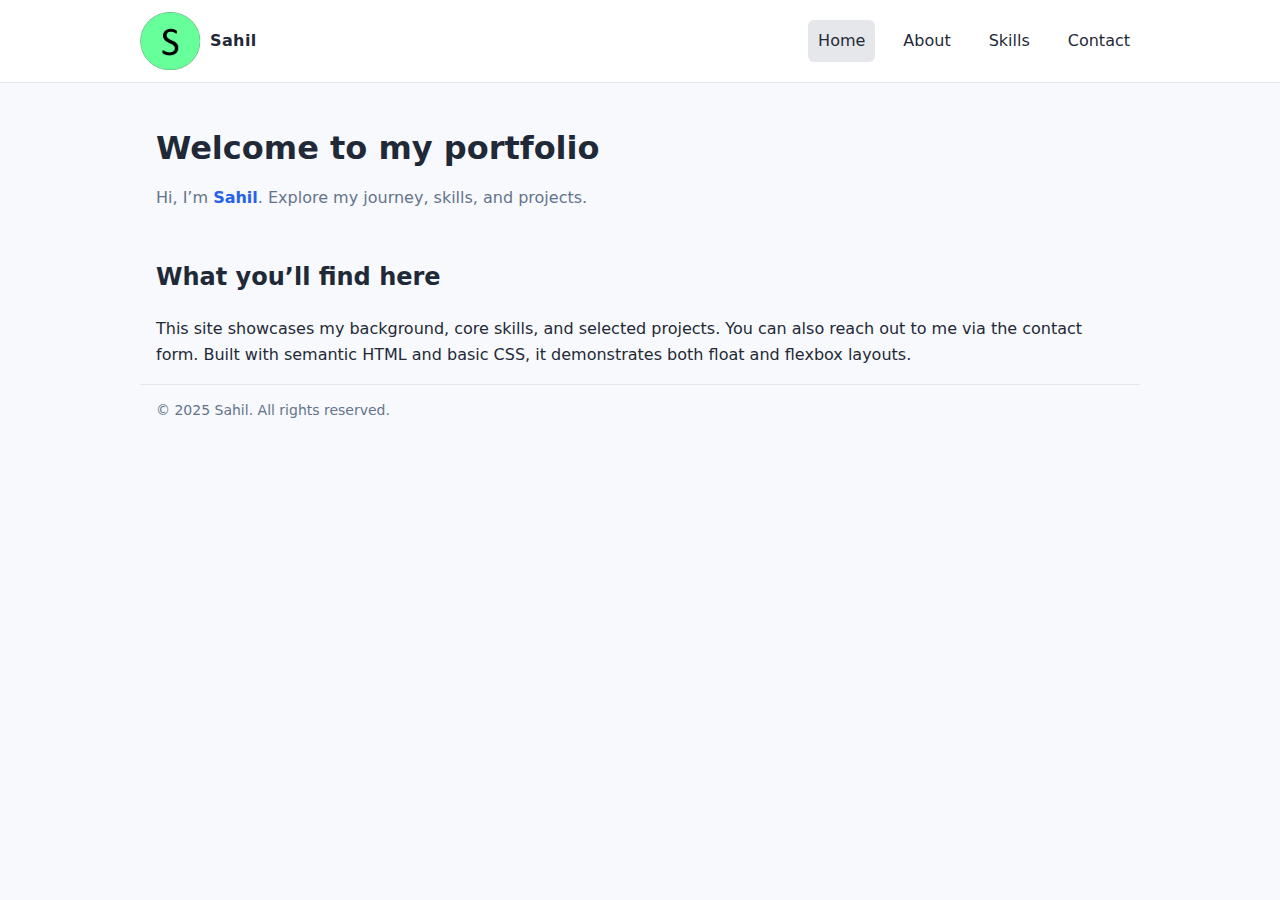
<file: index.html>
<!DOCTYPE html>
<html lang="en">
<head>
  <meta charset="UTF-8" />
  <meta name="viewport" content="width=device-width, initial-scale=1" />
  <title>Home | Student Portfolio</title>
  <link rel="stylesheet" href="./style.css">
</head>
<body>
 
  <header>
    <div class="container navbar">
      <a class="brand" href="index.html">
        <img src="profile-img.png" alt="Profile photo of Sahil" heiht="60px" width="60px">
        <span class="name">Sahil</span>
      </a>
      <nav class="nav-links" aria-label="Primary">
        <a class="active" href="index.html">Home</a>
        <a href="about.html">About</a>
        <a href="skills.html">Skills</a>
        <a href="contact.html">Contact</a>
      </nav>
    </div>
  </header>

 
  <main class="container">
    <section class="hero">
      <h1>Welcome to my portfolio</h1>
      <p>Hi, I’m <span class="highlight">Sahil</span>. Explore my journey, skills, and projects.</p>
    </section>

    <section class="section">
      <h2>What you’ll find here</h2>
      <p>
        This site showcases my background, core skills, and selected projects.
        You can also reach out to me via the contact form. Built with semantic HTML and basic CSS,
        it demonstrates both float and flexbox layouts.
      </p>
    </section>
  </main>

  <footer class="container">
    <p>© 2025 Sahil. All rights reserved.</p>
  </footer>
</body>
</html>
</file>
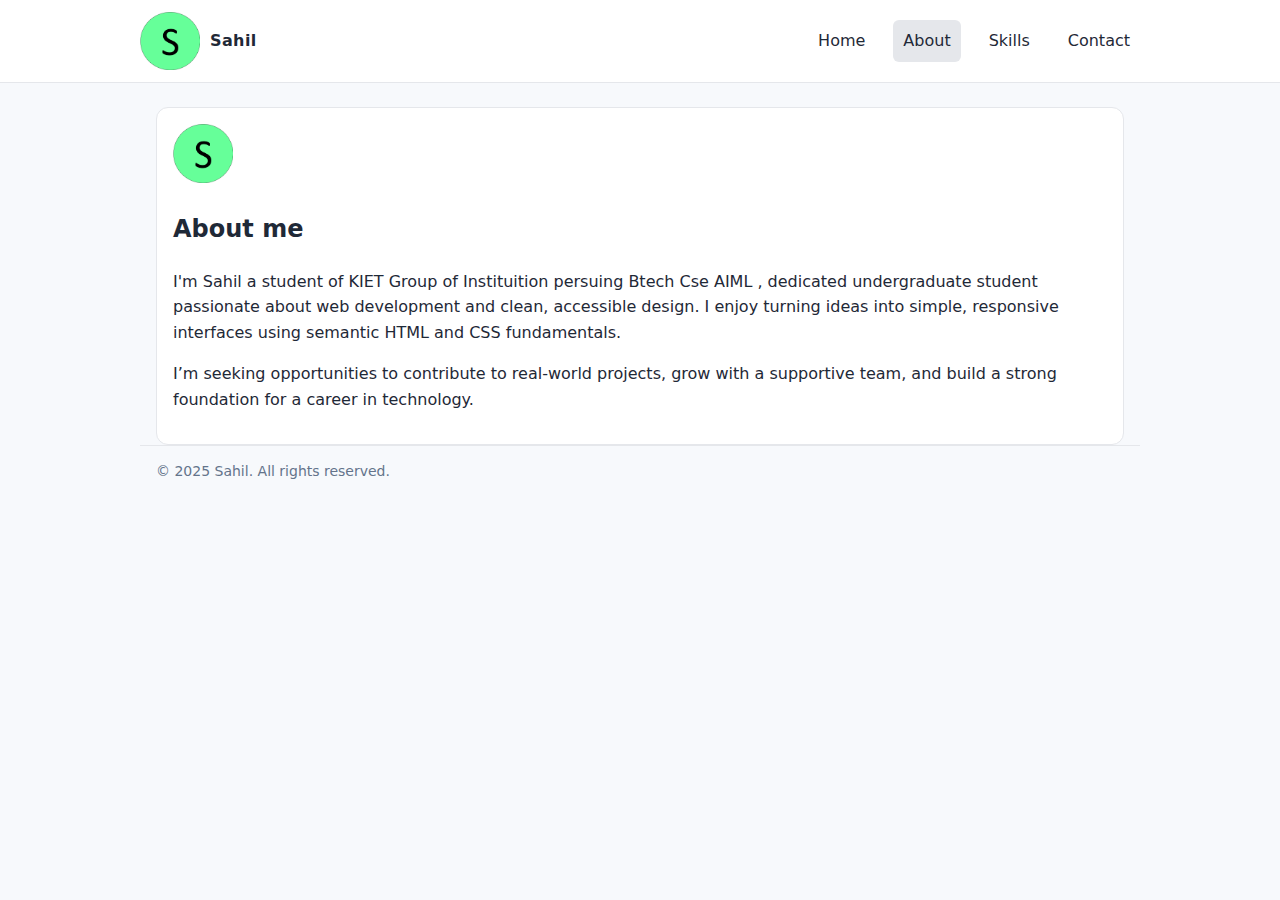
<file: about.html>
<!DOCTYPE html>
<html lang="en">
<head>
  <meta charset="UTF-8" />
  <meta name="viewport" content="width=device-width, initial-scale=1" />
  <title>About | Student Portfolio</title>
  <link rel="stylesheet" href="./style.css" />
</head>
<body>
  
  <header>
    <div class="container navbar">
      <a class="brand" href="index.html">
        <img src="profile-img.png" alt="Profile photo of Sahil" heiht="60px" width="60px">
        <span class="name">Sahil</span>
      </a>
      <nav class="nav-links" aria-label="Primary">
        <a href="index.html">Home</a>
        <a class="active" href="about.html">About</a>
        <a href="skills.html">Skills</a>
        <a href="contact.html">Contact</a>
      </nav>
    </div>
  </header>

  
  <main class="container">
    <section class="section about-wrapper">
     
      <img src="profile-img.png" alt="Profile photo of Sahil" heiht="60px" width="60px">

      
      <h2>About me</h2>
      <p>
        I'm Sahil a student of KIET Group of Instituition persuing Btech Cse AIML , dedicated undergraduate student passionate about web development and clean, accessible design.
        I enjoy turning ideas into simple, responsive interfaces using semantic HTML and CSS fundamentals.
      </p>
      <p>
        I’m seeking opportunities to contribute to real-world projects, grow with a supportive team,
        and build a strong foundation for a career in technology.
      </p>
    </section>
  </main>

  
  <footer class="container">
    <p>© 2025 Sahil. All rights reserved.</p>
  </footer>
</body>
</html>
</file>
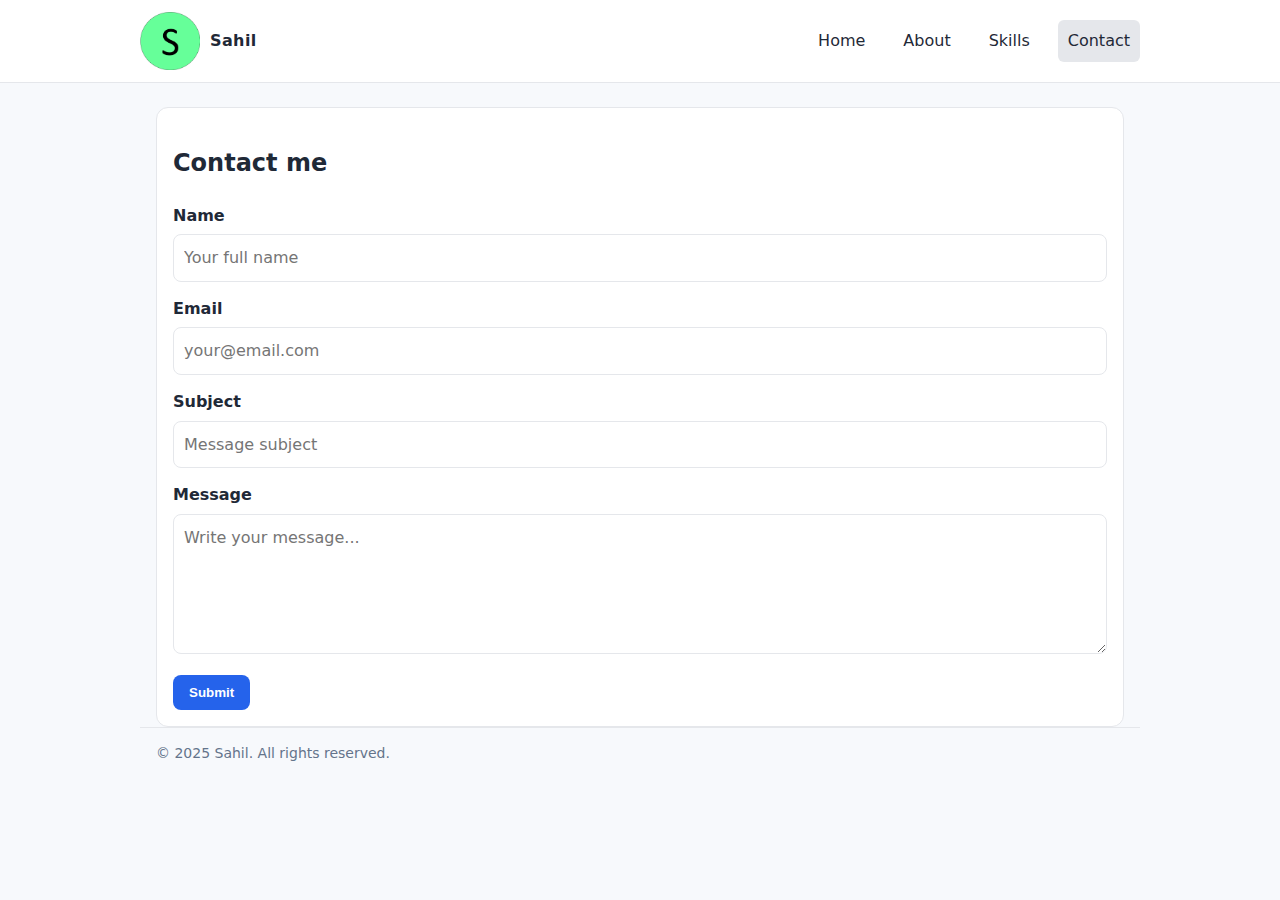
<file: contact.html>
<!DOCTYPE html>
<html lang="en">
<head>
  <meta charset="UTF-8" />
  <meta name="viewport" content="width=device-width, initial-scale=1" />
  <title>Contact | Student Portfolio</title>
  <link rel="stylesheet" href="./style.css" />
</head>
<body>
 
  <header>
    <div class="container navbar">
      <a class="brand" href="index.html">
        <img src="profile-img.png" alt="Profile photo of Sahil" heiht="60px" width="60px">
        <span class="name">Sahil</span>
      </a>
      <nav class="nav-links" aria-label="Primary">
        <a href="index.html">Home</a>
        <a href="about.html">About</a>
        <a href="skills.html">Skills</a>
        <a class="active" href="contact.html">Contact</a>
      </nav>
    </div>
  </header>

  
  <main class="container">
    <section class="section form-wrapper">
      <h2>Contact me</h2>
     
      <form action="#" method="post">
       
        <div class="form-row">
          <label for="name">Name</label>
          <input class="input" type="text" id="name" name="name" placeholder="Your full name" required />
        </div>

        <div class="form-row">
          <label for="email">Email</label>
          <input class="input" type="email" id="email" name="email" placeholder="your@email.com" required />
        </div>

      
        <div class="form-row">
          <label for="subject">Subject</label>
          <input class="input" type="text" id="subject" name="subject" placeholder="Message subject" required />
        </div>

       
        <div class="form-row">
          <label for="message">Message</label>
          <textarea class="textarea" id="message" name="message" placeholder="Write your message..." required></textarea>
        </div>

        
        <button type="submit" class="button">Submit</button>
      </form>
    </section>
  </main>

  
  <footer class="container">
    <p>© 2025 Sahil. All rights reserved.</p>
  </footer>
</body>
</html>
</file>
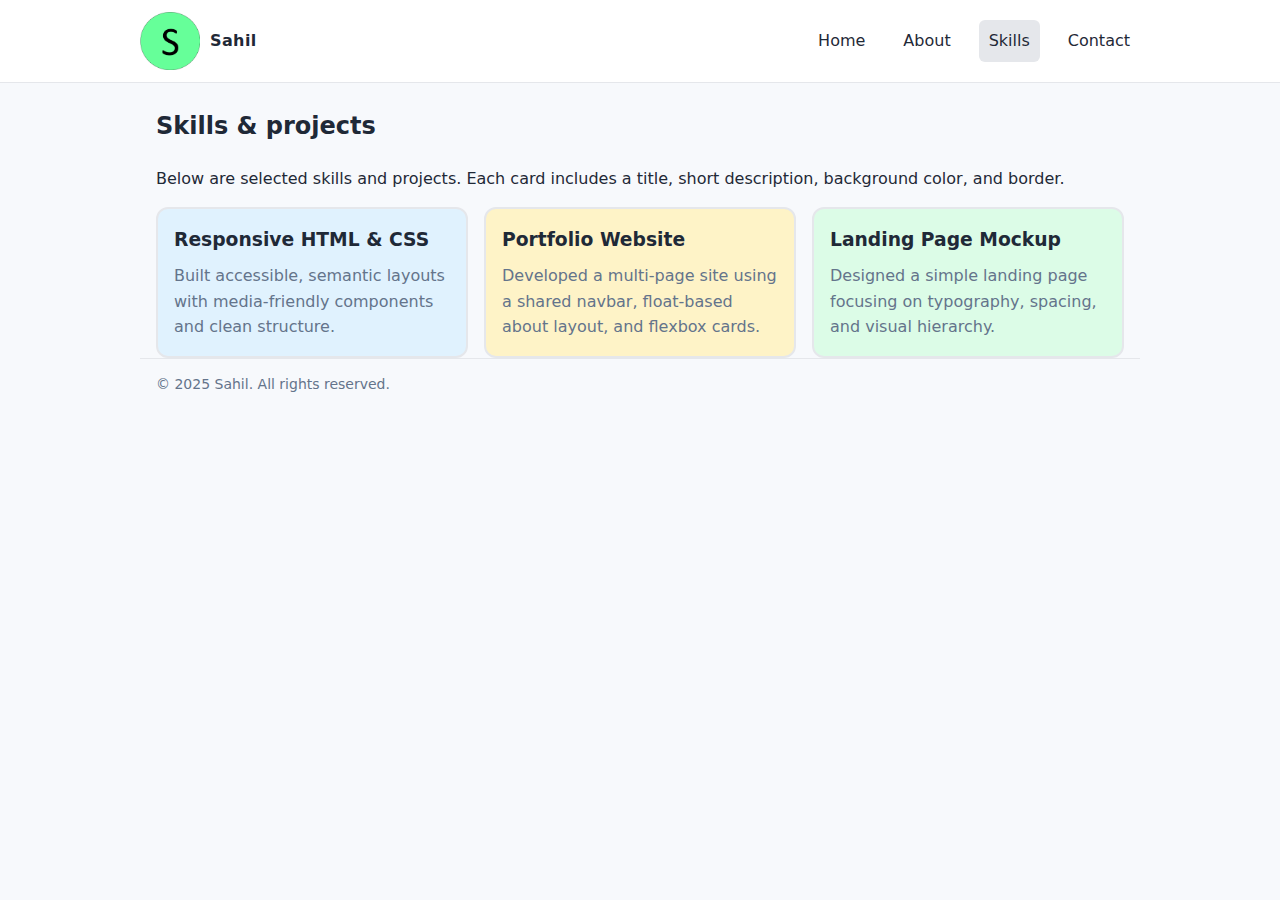
<file: skills.html>
<!DOCTYPE html>
<html lang="en">
<head>
  <meta charset="UTF-8" />
  <meta name="viewport" content="width=device-width, initial-scale=1" />
  <title>Skills | Student Portfolio</title>
  <link rel="stylesheet" href="./style.css" />
</head>
<body>

  <header>
    <div class="container navbar">
      <a class="brand" href="index.html">
        <img src="profile-img.png" alt="Profile photo of Sahil" heiht="60px" width="60px">
        <span class="name">Sahil</span>
      </a>
      <nav class="nav-links" aria-label="Primary">
        <a href="index.html">Home</a>
        <a href="about.html">About</a>
        <a class="active" href="skills.html">Skills</a>
        <a href="contact.html">Contact</a>
      </nav>
    </div>
  </header>

 
  <main class="container">
    <section class="section">
      <h2>Skills & projects</h2>
      <p>Below are selected skills and projects. Each card includes a title, short description, background color, and border.</p>

    
      <div class="cards">
       
        <article class="card bg-1">
          <h3>Responsive HTML & CSS</h3>
          <p>Built accessible, semantic layouts with media-friendly components and clean structure.</p>
        </article>

        
        <article class="card bg-2">
          <h3>Portfolio Website</h3>
          <p>Developed a multi-page site using a shared navbar, float-based about layout, and flexbox cards.</p>
        </article>

       
        <article class="card bg-3">
          <h3>Landing Page Mockup</h3>
          <p>Designed a simple landing page focusing on typography, spacing, and visual hierarchy.</p>
        </article>
      </div>
    </section>
  </main>

 
  <footer class="container">
    <p>© 2025 Sahil. All rights reserved.</p>
  </footer>
</body>
</html>
</file>
<file: style.css>
:root {
  --bg: #f7f9fc;
  --text: #1f2937;
  --muted: #64748b;
  --primary: #2563eb;
  --card1: #e0f2fe;
  --card2: #fef3c7;
  --card3: #dcfce7;
  --border: #e5e7eb;
}

* {
  box-sizing: border-box;
}

html, body {
  margin: 0;
  padding: 0;
  background: var(--bg);
  color: var(--text);
  font-family: system-ui, -apple-system, Segoe UI, Roboto, Helvetica, Arial, sans-serif;
  line-height: 1.6;
}

.container {
  max-width: 1000px;
  margin: 0 auto;
  padding: 0 16px;
}

header {
  background: #fff;
  border-bottom: 1px solid var(--border);
}

.navbar {
  display: flex;
  align-items: center;
  justify-content: space-between;
  gap: 16px;
  padding: 12px 0;
}

.brand {
  display: flex;
  align-items: center;
  gap: 10px;
  text-decoration: none;
  color: var(--text);
}

.brand .logo {
  width: 36px;
  height: 36px;
  border-radius: 8px;
  background: var(--primary);
  display: inline-block;
}

.brand .name {
  font-weight: 700;
  letter-spacing: 0.4px;
}

.nav-links {
  display: flex;
  gap: 18px;
}

.nav-links a {
  color: var(--text);
  text-decoration: none;
  padding: 8px 10px;
  border-radius: 6px;
}

.nav-links a:hover,
.nav-links a.active {
  background: var(--border);
}

footer {
  margin-top: 40px;
  padding: 24px 0;
  border-top: 1px solid var(--border);
  color: var(--muted);
  font-size: 14px;
}

.hero {
  padding: 40px 0 24px;
}

.hero h1 {
  margin: 0 0 10px;
  font-size: 32px;
}

.hero p {
  margin: 0;
  color: var(--muted);
}

.highlight {
  color: var(--primary);
  font-weight: 600;
}

.about-wrapper {
  background: #fff;
  border: 1px solid var(--border);
  border-radius: 12px;
  padding: 16px;
}

.profile-img {
  float: left;
  width: 180px;
  height: 180px;
  object-fit: cover;
  border-radius: 12px;
  margin: 8px 16px 8px 0;
  border: 1px solid var(--border);
}

.about-wrapper::after {
  content: "";
  display: block;
  clear: both;
}

.cards {
  display: flex;
  gap: 16px;
  flex-wrap: wrap;
  margin-top: 16px;
}

.card {
  flex: 1 1 280px;
  background: #fff;
  border: 2px solid var(--border);
  border-radius: 12px;
  padding: 16px;
}

.card.bg-1 { background: var(--card1); }
.card.bg-2 { background: var(--card2); }
.card.bg-3 { background: var(--card3); }

.card h3 {
  margin: 0 0 8px;
}

.card p {
  margin: 0;
  color: var(--muted);
}

.form-wrapper {
  background: #fff;
  border: 1px solid var(--border);
  border-radius: 12px;
  padding: 16px;
}

.form-row {
  margin-bottom: 14px;
}

.form-row label {
  display: block;
  font-weight: 600;
  margin-bottom: 6px;
}

.input, .textarea {
  width: 100%;
  border: 1px solid var(--border);
  border-radius: 8px;
  padding: 10px;
  font: inherit;
  color: var(--text);
  background: #fff;
}

.textarea {
  min-height: 140px;
  resize: vertical;
}

.button {
  appearance: none;
  border: none;
  background: var(--primary);
  color: #fff;
  padding: 10px 16px;
  border-radius: 8px;
  font-weight: 600;
  cursor: pointer;
}

.button:hover {
  opacity: 0.92;
}

.section {
  margin-top: 24px;
}
</file>
